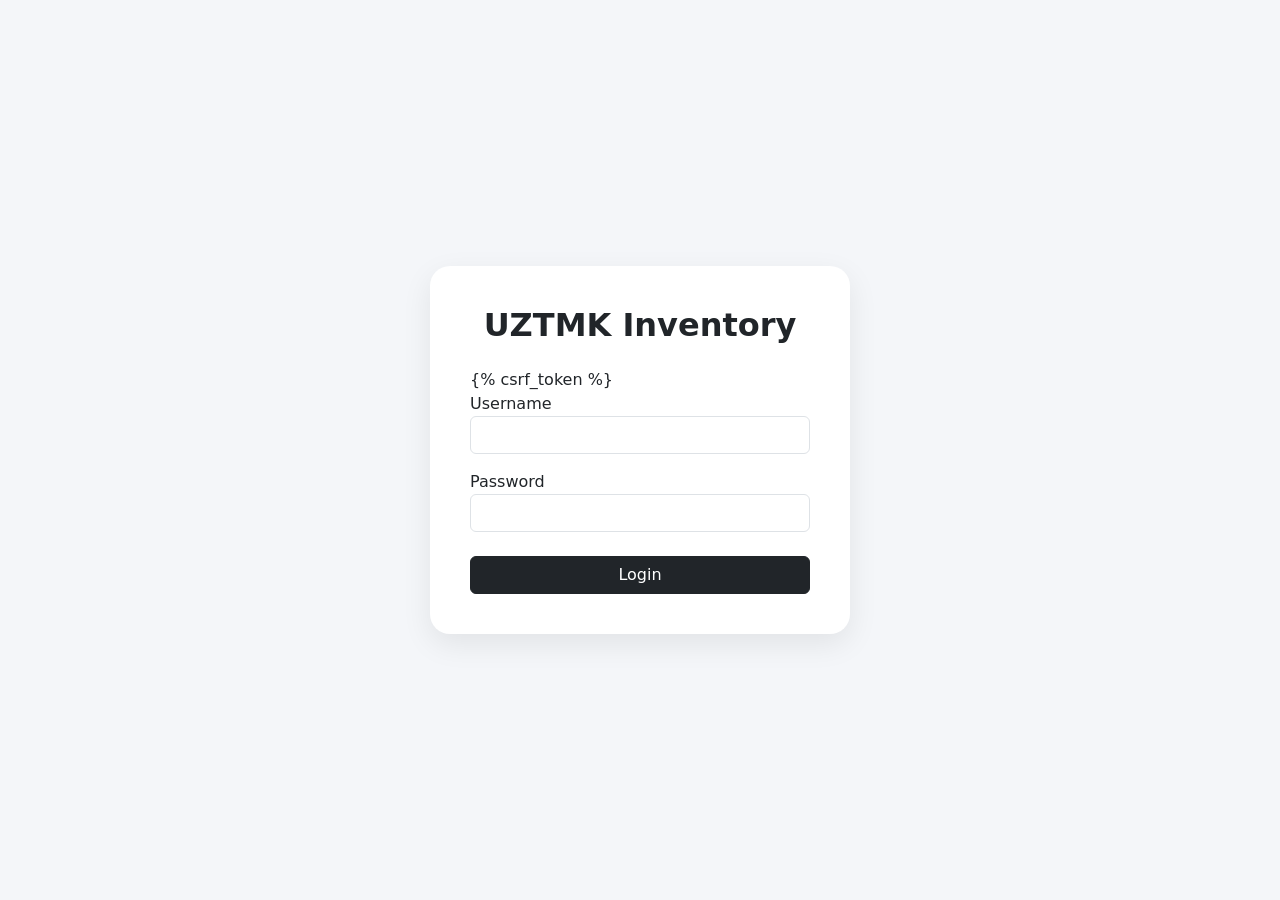
<file: config/templates/login.html>
<!DOCTYPE html>
<html lang="uz">
<head>
    <meta charset="UTF-8">
    <title>Login</title>

    <link
        href="https://cdn.jsdelivr.net/npm/bootstrap@5.3.3/dist/css/bootstrap.min.css"
        rel="stylesheet"
    >

    <style>

        body{
            background:#f4f6f9;
            display:flex;
            justify-content:center;
            align-items:center;
            height:100vh;
        }

        .login-card{
            width:100%;
            max-width:420px;
            background:white;
            padding:40px;
            border-radius:20px;
            box-shadow:0 10px 30px rgba(0,0,0,.08);
        }

    </style>
</head>
<body>

<div class="login-card">

    <h2 class="fw-bold mb-4 text-center">
        UZTMK Inventory
    </h2>

    <form method="POST">

        {% csrf_token %}

        <div class="mb-3">

            <label>Username</label>

            <input
                type="text"
                name="username"
                class="form-control"
                required
            >

        </div>

        <div class="mb-4">

            <label>Password</label>

            <input
                type="password"
                name="password"
                class="form-control"
                required
            >
            
        </div>

        <button class="btn btn-dark w-100">

            Login

        </button>

    </form>

</div>

</body>
</html>
</file>
